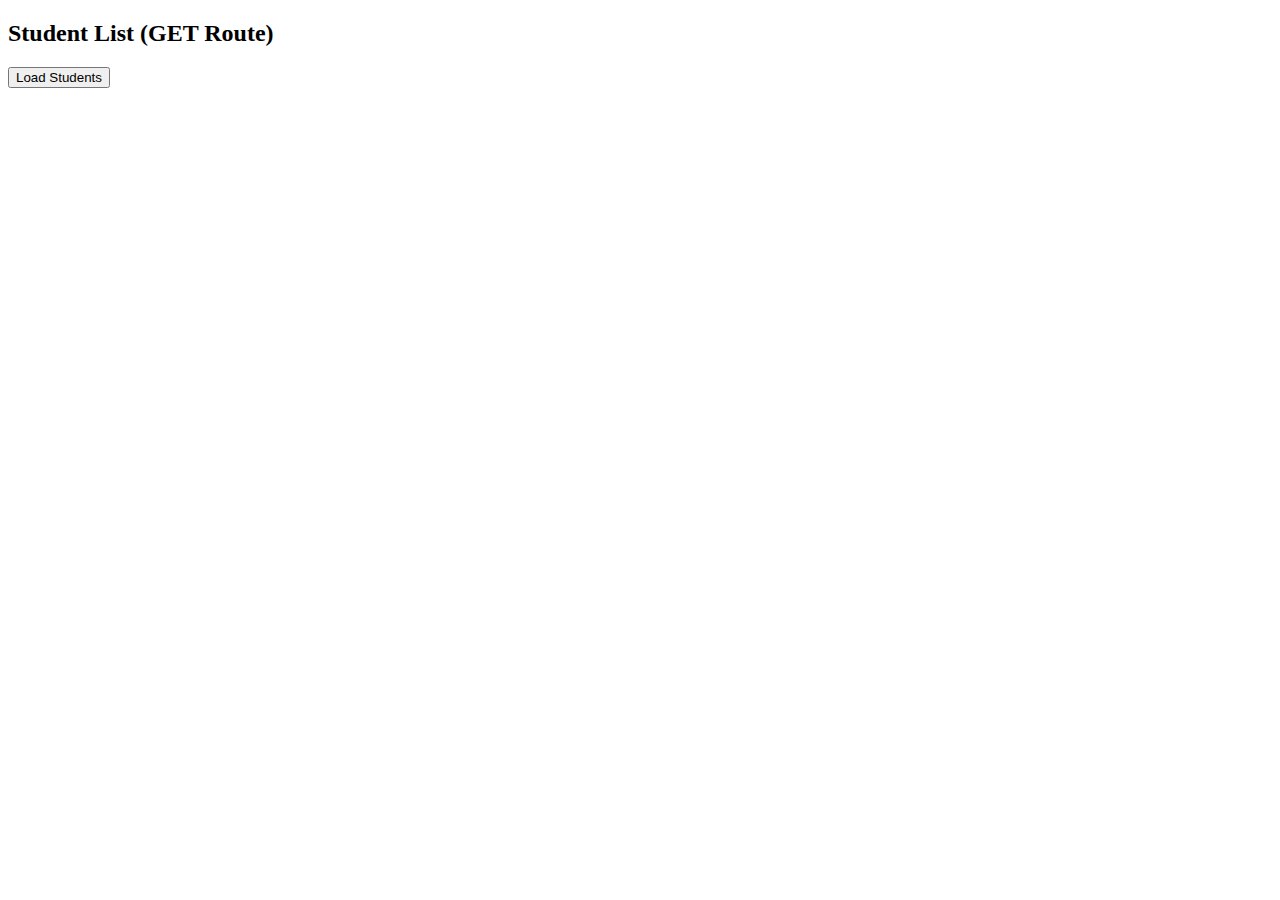
<file: Assignment 8/index.html>
<!DOCTYPE html>
<html>
<head>
    <title>Student API</title>
</head>
<body>
    <h2>Student List (GET Route)</h2>
    <button onclick="loadStudents()">Load Students</button>
    <pre id="output"></pre>

    <script>
        async function loadStudents() {
            const res = await fetch('/students');
            const data = await res.json();
            document.getElementById('output').textContent = JSON.stringify(data, null, 2);
        }
    </script>
</body>
</html>
</file>
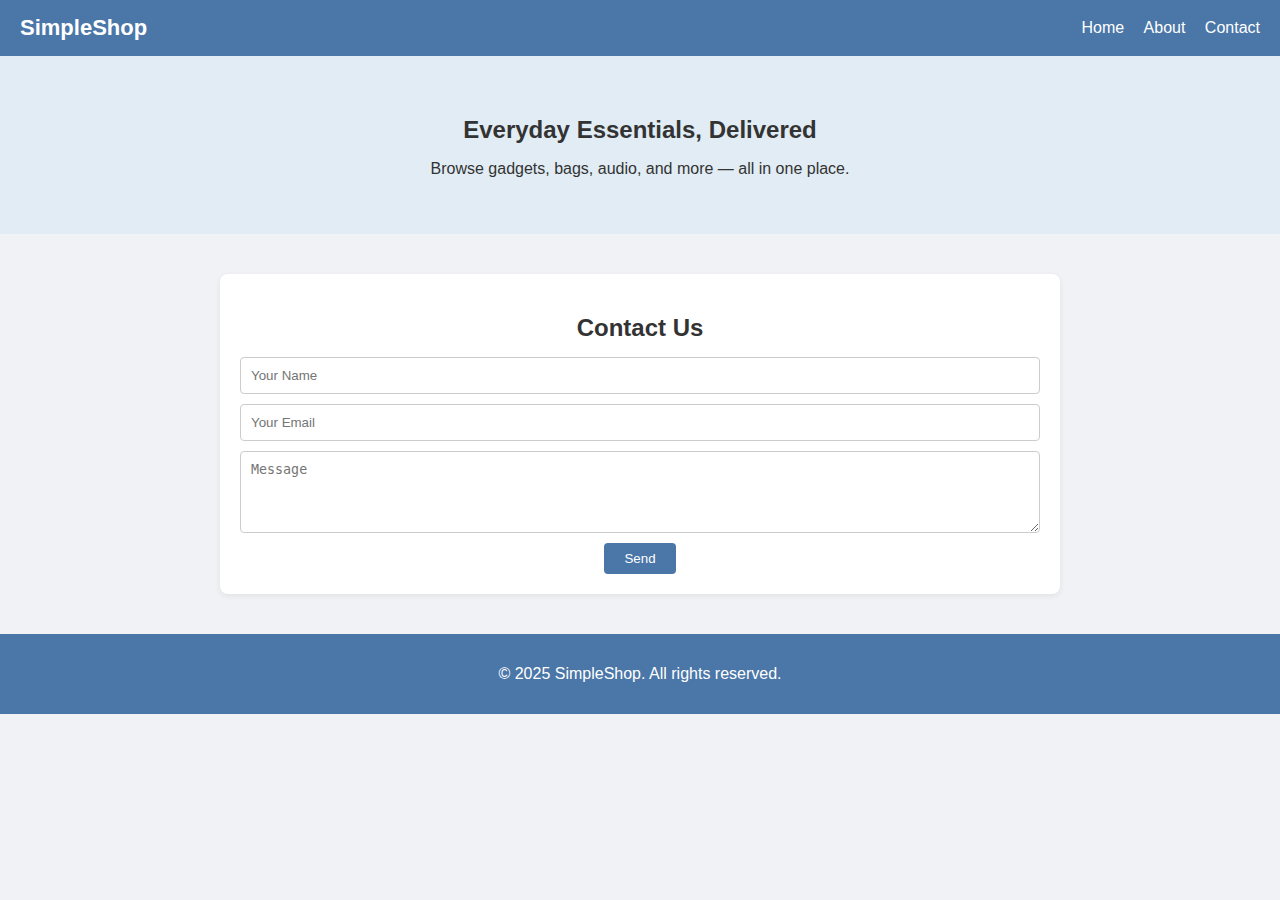
<file: Assignment 1/contact.html>
<!DOCTYPE html>
<html lang="en">
<head>
    <meta charset="UTF-8">
    <meta name="viewport" content="width=device-width, initial-scale=1.0">
    <title>Contact Us</title>
    <link rel="stylesheet" href="style.css">
</head>
<body>


    <header>
    <div class="logo">SimpleShop</div>
    <nav>
      <a href="index.html">Home</a>
      <a href="#about">About</a>
      <a href="contact.html">Contact</a>
    </nav>
  </header>

  <!-- Hero Section -->
  <section class="hero">
    <h2>Everyday Essentials, Delivered</h2>
    <p>Browse gadgets, bags, audio, and more — all in one place.</p>
  </section>
    <!-- Contact Section -->
  <section class="info" id="contact">
    <h2>Contact Us</h2>
    <form class="contact-form">
      <input type="text" placeholder="Your Name" required />
      <input type="email" placeholder="Your Email" required />
      <textarea rows="4" placeholder="Message" required></textarea>
      <button>Send</button>
    </form>
  </section>


  <!-- Footer -->
  <footer>
    <p>&copy; 2025 SimpleShop. All rights reserved.</p>
  </footer>
</body>
</html>
</file>
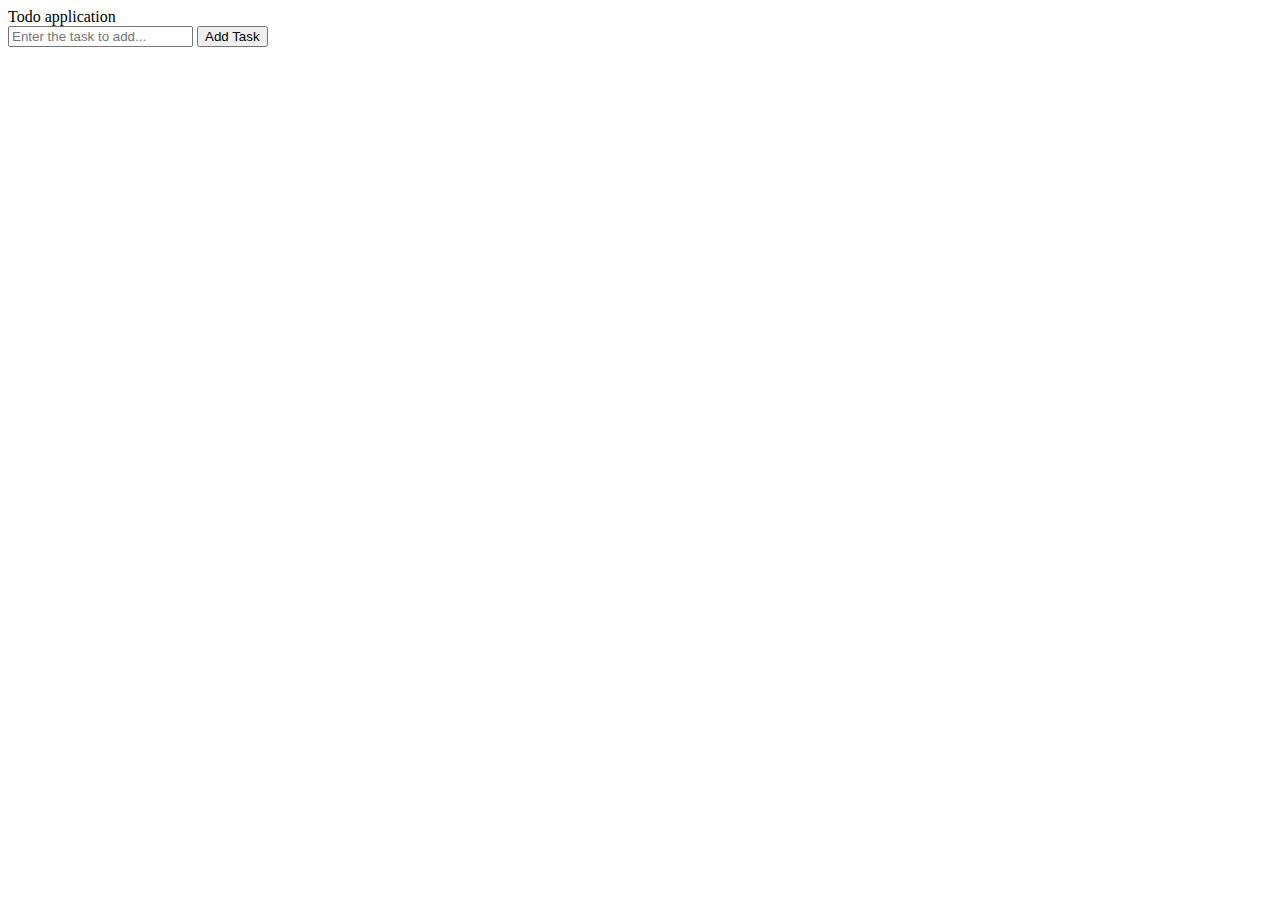
<file: Assignment 2/todo.html>
<!DOCTYPE html>
<html lang="en">
<head>
    <meta charset="UTF-8">
    <meta name="viewport" content="width=device-width, initial-scale=1.0">
    <title>todo application</title>
</head>
<body>
    
    <div class="Container">
        <div>Todo application</div>
        <div class="Main-Content">
            <input type="text" placeholder="Enter the task to add..." class="inputbox">
            <button class="add-button">Add Task</button> 
        </div>
        <ul class="todolist">    </li>
    </div>

<script>
    let inputBox = document.querySelector('.inputbox')
    let addbtn = document.querySelector('button')
    let listitem = document.querySelector('.todolist')
    console.dir(inputBox)
    addbtn.addEventListener('click',function(){
        let todotext = inputBox.value.trim()
        
        let listctnt = document.createElement('li');
        listctnt.textContent = todotext;
        
        let delbtn=document.createElement('button')
        delbtn.textContent= "Delete";
        listctnt.appendChild(delbtn)
        listitem.appendChild(listctnt);
        delbtn.addEventListener('click',()=>{
            listctnt.remove();
        })
        

    })



</script>

</body>
</html>
</file>
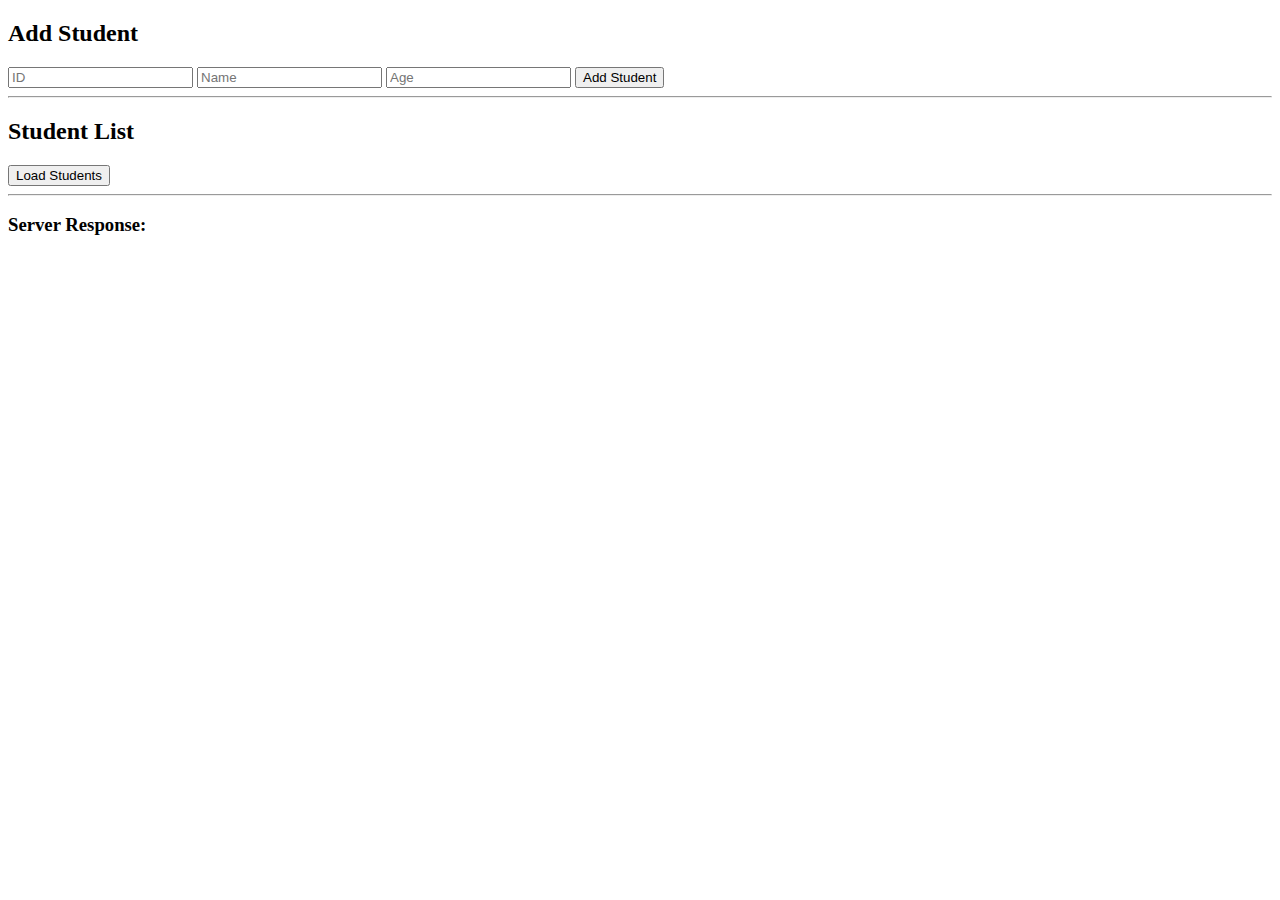
<file: Assignment 8/index2.html>
<!DOCTYPE html>
<html>
<head>
    <title>Student API</title>
</head>
<body>
    
    <!-- Section to ADD new students (POST) -->
    <h2>Add Student</h2>
    <input type="number" id="addId" placeholder="ID">
    <input type="text" id="addName" placeholder="Name">
    <input type="number" id="addAge" placeholder="Age">
    <button onclick="addStudent()">Add Student</button>

    <hr>

    <!-- Section to GET and Display all students -->
    <h2>Student List</h2>
    <button onclick="loadStudents()">Load Students</button>
    
    
    <div id="student-list"></div>

    <hr>

    <h3>Server Response:</h3>
    <pre id="output"></pre>

    <script>
        const listOutput = document.getElementById('student-list');
        const messageOutput = document.getElementById('output');

        // GET: Load and display all students as an HTML list
        async function loadStudents() {
            const res = await fetch('/students');
            const students = await res.json();
            
            listOutput.innerHTML = ''; // Clear the old list
            
            // Map each student to a div with editable inputs
            students.map(student => {
                const studentDiv = document.createElement('div');
                
                // This HTML is created for each student
                // The name and age are inputs, making them "editable"
                studentDiv.innerHTML = `
                    <span>ID: ${student.id}</span>
                    <input type="text" id="name-${student.id}" value="${student.name}">
                    <input type="number" id="age-${student.id}" value="${student.age}">
                    
                    <!-- Buttons are right of the record -->
                    <button onclick="updateStudent(${student.id})">Update</Gbutton>
                    <button onclick="deleteStudent(${student.id})">Delete</button>
                `;
                listOutput.appendChild(studentDiv);
            });
        }

        // POST: Add a new student
        async function addStudent() {
            const id = document.getElementById('addId').value;
            const name = document.getElementById('addName').value;
            const age = document.getElementById('addAge').value;

            const res = await fetch('/students', {
                method: 'POST',
                headers: { 'Content-Type': 'application/json' },
                body: JSON.stringify({ 
                    id: parseInt(id), 
                    name: name, 
                    age: parseInt(age) 
                })
            });
            const data = await res.json();
            
            messageOutput.textContent = JSON.stringify(data.message, null, 2);
            loadStudents(); // Refresh the list
        }

        // DELETE: Delete a student by ID
        async function deleteStudent(id) {
            const res = await fetch(/students/${id}, {
                method: 'DELETE'
            });
            const data = await res.json();
            
            messageOutput.textContent = JSON.stringify(data.message, null, 2);
            loadStudents(); // Refresh the list
        }

        // PUT: Update a student by ID
        async function updateStudent(id) {
            // Read values directly from the input fields in the list
            const name = document.getElementById(name-${id}).value;
            const age = document.getElementById(age-${id}).value;

            const updates = {};
            if (name) updates.name = name;
            if (age) updates.age = parseInt(age);

            const res = await fetch(/students/${id}, {
                method: 'PUT',
                headers: { 'Content-Type': 'application/json' },
                body: JSON.stringify(updates)
            });
            const data = await res.json();

            messageOutput.textContent = JSON.stringify(data.message, null, 2);
            // We reload the list to ensure data is fresh from the server
            loadStudents(); 
        }

        // Load students on page start
        loadStudents();
        
    </script>
</body>
</html>
</file>
<file: Assignment 1/style.css>
body {
  margin: 0;
  padding: 0;
  box-sizing: border-box;
  font-family: Arial, sans-serif;
  background: rgb(240, 242, 245);
  color: rgb(51, 51, 51);
}

header {
  background-color: rgb(74, 118, 168);
  color: white;
  padding: 15px 20px;
  display: flex;
  justify-content: space-between;
  align-items: center;
  flex-wrap: wrap;
}

.logo {
  font-size: 22px;
  font-weight: bold;
}

nav a {
  color: white;
  margin-left: 15px;
  text-decoration: none;
}

nav a:hover {
  text-decoration: underline;
}

.hero {
  background-color: rgb(225, 236, 244);
  padding: 40px 20px;
  text-align: center;
}

.hero h2 {
  font-size: 24px;
  margin-bottom: 10px;
}

.products {
  display: grid;
  grid-template-columns: repeat(auto-fit, minmax(250px, 1fr));
  gap: 20px;
  max-width: 1000px;
  margin: 30px auto;
  padding:  20px;
}

.card {
  background: rgb(255, 255, 255);
  padding: 15px;
  border-radius: 8px;
  box-shadow: 0 2px 6px rgba(0,0,0,0.1);
  text-align: center;
}

.card img {
  width: auto;
  height: 200px;
  object-fit: cover;
  border-radius: 5px;
}

.card h3 {
  margin: 10px 0 5px;
}

.card p {
  font-size: 14px;
  color: rgb(85, 85, 85);
}

.card button {
  margin-top: 10px;
  padding: 8px 14px;
  border: none;
  background-color: rgb(74, 118, 168);
  color: white;
  border-radius: 4px;
  cursor: pointer;
}

.card:hover {
  transform: scale(1.02);
  transition: transform 0.3s ease;
}


.card button:hover {
  background-color: rgb(60, 94, 135);
}

.info {
  max-width: 800px;
  margin: 40px auto;
  padding: 20px;
  background: white;
  border-radius: 8px;
  box-shadow: 0 2px 6px rgba(0,0,0,0.07);
}

.info h2 {
  text-align: center;
  margin-bottom: 15px;
}

.info p {
  text-align: center;
}

.contact-form {
  display: flex;
  flex-direction: column;
  gap: 10px;
  margin-top: 15px;
}

.contact-form input,
.contact-form textarea {
  padding: 10px;
  border: 1px solid rgb(204, 204, 204);
  border-radius: 4px;
}

.contact-form button {
  width: fit-content;
  align-self: center;
  padding: 8px 20px;
  background-color: rgb(74, 118, 168);
  color: white;
  border: none;
  border-radius: 4px;
  cursor: pointer;
}

.contact-form button:hover {
  background-color: rgb(60, 94, 135);
}

footer {
  background-color: rgb(74, 118, 168);
  color: white;
  text-align: center;
  padding: 15px;
  margin-top: 40px;
}

/* Responsive */
@media (max-width: 600px) {
  header {
    flex-direction: column;
    align-items: flex-start;
  }

  nav {
    margin-top: 10px;
  }

  .hero h2 {
    font-size: 20px;
  }
}
</file>
